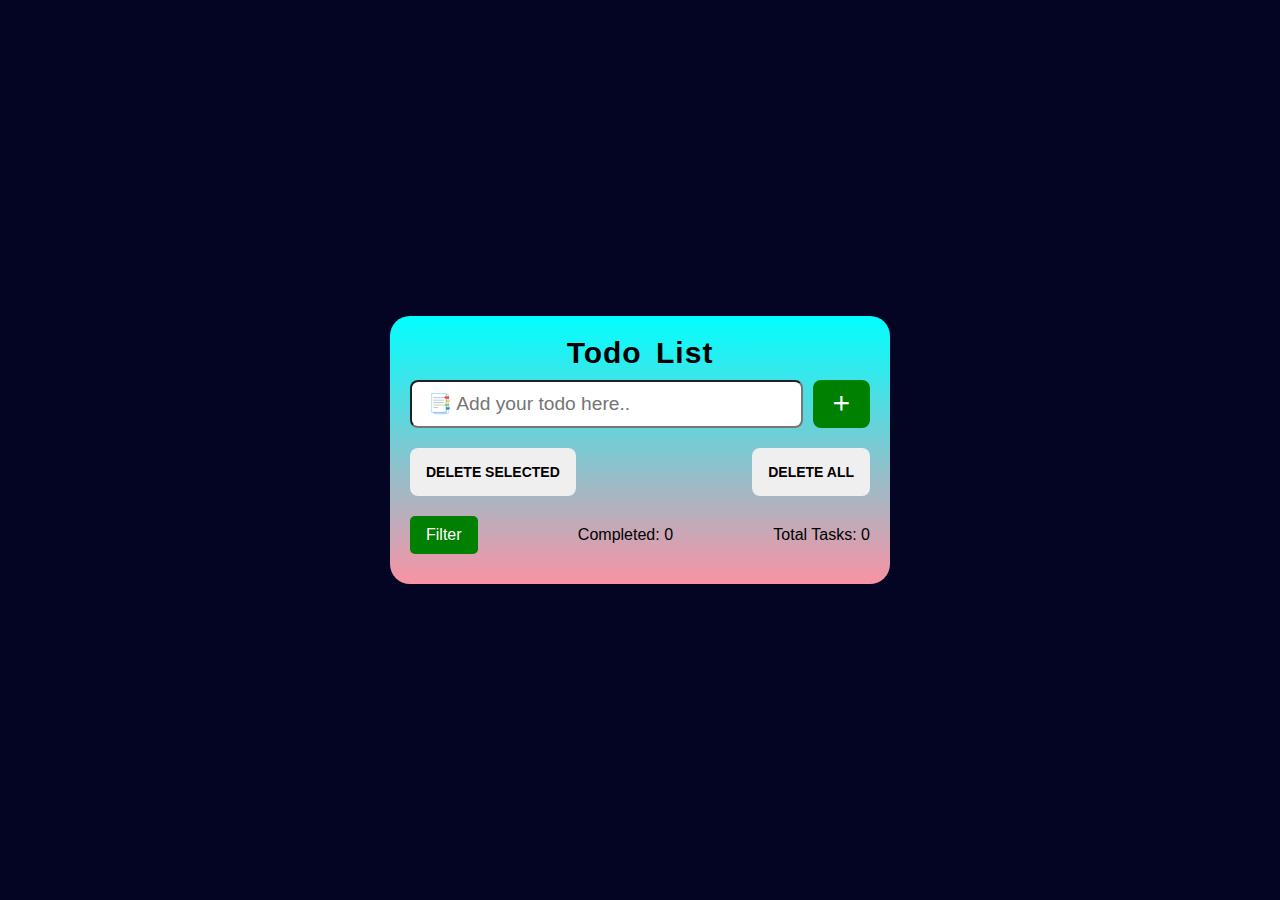
<file: To-Do List/index.html>
<!DOCTYPE html>
<html lang="en" data-theme="bumblebee">

<head>
    <meta charset="UTF-8">
    <meta http-equiv="X-UA-Compatible" content="IE=edge">
    <meta name="viewport" content="width=device-width, initial-scale=1.0">
    <!-- css -->
    <link rel="stylesheet" href="style.css">
    <!--Icons-->
    <link href='https://unpkg.com/boxicons@2.1.2/css/boxicons.min.css' rel='stylesheet'>
    <link rel="icon" type="image/x-icon" href="to do.png">

    <title>To Do List</title>
</head>

<body>

    <!-- main todo container -->
    <div class="container">
        <!-- header that has input and add button -->
        <header>
            <h1>Todo List</h1>

            <div class="input-section">
                <input id="todo-input" type="text" placeholder="📑 Add your todo here.."
                    class="input w-full max-w-xs" />
                <button id="add-button" class="btn btn-add ">
                    <i class="bx bx-plus bx-sm"></i>
                </button>
            </div>
        </header>

        <!-- delete buttons -->

        <div class="todos-filter">

            <button id="delete-selected" class="btn btn-ghost delete-selected-btn">
                Delete Selected
            </button>
            <button id="delete-all" class="btn btn-ghost delete-all-btn">
                Delete All
            </button>
        </div>


        <!-- this is the dynamic content which dds ups all the todos -->
        <ul id="all-todos" class="todos-list">

        </ul>


        <!-- dropdown throgh which we can apply filters -->
        <div class="filters">
            <div class="dropdown">
                <button class="dropbtn">Filter</button>
                <div class="dropdown-content">
                    <a href="#" id="all">All</a>
                    <a href="#" id="rem">Pending</a>
                    <a href="#" id="com">Completed</a>
                </div>
            </div>

            <!-- value showing completed task and all -->
            <div class="completed-task">
                <p>Completed: <span id="c-count">0</span></p>
            </div>
            <div class="remaining-task">
                <p>Total Tasks: <span id="r-count">0</span></p>
            </div>
        </div>
    </div>

    <!-- JS -->
    <script src="index.js"></script>

</body>

</html>
</file>
<file: To-Do List/style.css>
@import url('https://fonts.googleapis.com/css2?family=Poppins:wght@200;300;400;500;600;800;900&display=swap');

/* for whole documents */
* {
    margin: 0;
    padding: 0;
    box-sizing: border-box;
    font-family:'Franklin Gothic Medium', 'Arial Narrow', Arial, sans-serif;
}

/* for hide scroll bar */
::-webkit-scrollbar {
    display: none;
}

body{
    position: relative;
    height: 100vh;
    display: flex;
    justify-content: center;
    align-items: center;
    background-color: rgb(4, 4, 35);
}



.container {
    display: flex;
    align-items: center;
    justify-content: center;
    flex-direction: column;
    margin: 0 400px;
    min-width: 500px;
    max-width: 1000px;
    background-image: linear-gradient(aqua, rgb(249, 146, 164));
    border-radius: 20px;
    padding: 20px;
}
/* header */

.container header {
    display: flex;
    justify-content: center;
    align-items: center;
    flex-direction: column;
    width: 100%;
    margin-bottom: 20px;
}

header h1 {
    font-size: 30px;
    font-weight: bolder;
    margin-bottom: 10px;
    letter-spacing: 1px;
    word-spacing: 5px;
}


/* input-section */

header .input-section {
    width: 100%;
    display: flex;
    flex-direction: row;
    justify-content: space-between;
    align-items: center;
    width: 100%;
    height: 100%;
}

.input-section input {
    margin-right: 10px;
    max-width: 100%;
}
.max-w-xs {
    max-width: 20rem;
}
.w-full {
    width: 100%;
}

.input {
    border-radius: 0.5rem;
    height: 3rem;
    border-width: 2px black solid;
    flex-shrink: 1;
    padding: 0rem 1rem;
    font-size: 1.2rem;
    line-height: 2;
}

/* todofilters */

.todos-filter, .filters {
    display: flex;
    justify-content: space-between;
    align-items: center;
    width: 100%;
    height: 100%;
    margin-bottom: 10px;
}
.filters {
  margin-top: 10px;
}


.todos-list {
    display: flex;
    flex-direction: column;
    justify-content: space-between;
    align-items: center;
    min-height: 100%;
    max-height: 54vh;
    overflow-y: scroll;
    width: 100%;
}

.todos-list .todo-item{
    display: flex;
    flex-direction: row;
    justify-content: space-between;
    align-items: center;
    padding: 10px;
    width: 100%;
}

.todo-item{
      background-color: wheat;
      border-radius: 12px;
      margin-bottom: 5px;
}

.todo-item p{
    margin-right: 10px;
    font-size: 1.4rem;
}

.todo-item .todo-actions {
    display: flex;
    flex-direction: row;
    align-items: center;
    justify-content: end;
    width: 100%;
    height: 100%;
}

.todo-actions button:not(:last-child){
    margin-right: 10px;
}

.di, .ci{
    pointer-events: none;
}


.line{
    text-decoration: line-through;
}


/*buttons styling*/
.btn{
    cursor: pointer;
    user-select: none;
    border: none;
    outline: none;
    text-align: center;
    border-radius: 0.5rem;
    height: 3rem;
    min-height: 3rem;
    text-transform: uppercase;
    border-width:1px;
    animation: button-pop var(--animation-btn,.25s)ease-in-out;
    flex-wrap: wrap;
    flex-shrink: 0;
    justify-content: center;
    align-items: center;
    padding-left: 1rem;
    padding-right: 1rem;
    font-size: .875rem;
    font-weight: 600;
    line-height: 1em;
    text-decoration-line: none;
    transition: .2s all cubic-bezier(.4,0,.2,1);
    display: inline-flex;
}

.btn:hover{
    background-color: rgb(108, 109, 110);
    color: white;
}


.btn-add{
    background-color: green;
    color: white
}
.btn-add:hover{
    background-color: white;
    color:rgb(255, 221, 0);
}

.btn-success{
    opacity: 1;
    background-color:rgb(50, 177, 50);
    color: white
}

.btn-success:hover{
    background-color: white;
    color:rgb(50, 177, 50);
}

.btn-error{
    opacity: 1;
    background-color:rgb(246, 77, 4);
    color: white
}
.btn-error:hover{
    background-color: white;
    color:rgb(246, 77, 4);
}
/*
dropdown*/
.dropbtn {
    background-color: green;
    color: white;
    padding: 10px 16px;
    font-size: 16px;
    border: none;
    cursor: pointer;
    border-radius: 5px;
  }
  
  .dropdown {
    position: relative;
    display: inline-block;
  }
  
  .dropdown-content {
    display: none;
    position: absolute;
    background-color: #f9f9f9;
    min-width: 160px;
    box-shadow: 0px 8px 16px 0px rgba(0,0,0,0.2);
    z-index: 1;
  }
  
  .dropdown-content a {
    color: black;
    padding: 12px 16px;
    text-decoration: none;
    display: block;
  }
  
  .dropdown-content a:hover {background-color: #f1f1f1}
  
  .dropdown:hover .dropdown-content {
    display: block;
  }
  
  .dropdown:hover .dropbtn {
    background-color: white;
    color: yellowgreen;
  }



/* Responsive */
@media only screen and (max-width: 530px) {
    .container {
        margin: 0 20px;
        max-width: 96%;
        min-width: 96%;
    }
}
</file>
